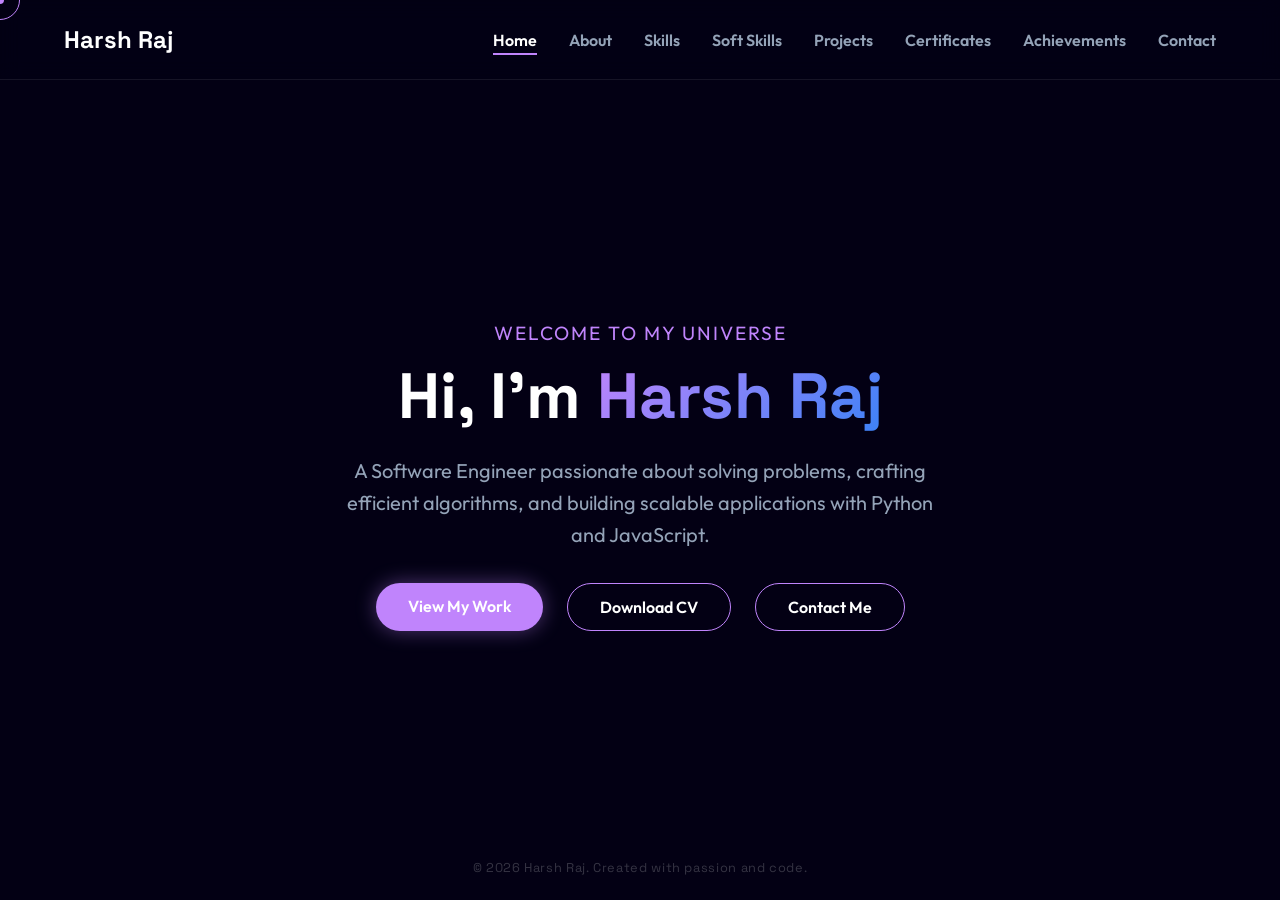
<file: index.html>
<!DOCTYPE html>
<html lang="en">
<head>
    <meta charset="UTF-8">
    <meta name="viewport" content="width=device-width, initial-scale=1.0">
    <title>Harsh Raj | Software Engineer</title>
    <!-- Fonts -->
    <link rel="preconnect" href="https://fonts.googleapis.com">
    <link rel="preconnect" href="https://fonts.gstatic.com" crossorigin>
    <link href="https://fonts.googleapis.com/css2?family=Outfit:wght@300;400;600;800&family=Space+Grotesk:wght@400;700&display=swap" rel="stylesheet">
    <link rel="stylesheet" href="css/style.css">
</head>
<body>
    <div class="cursor-dot" data-cursor-dot></div>
    <div class="cursor-outline" data-cursor-outline></div>

    <canvas id="space-canvas"></canvas>

    <nav>
        <div class="nav-brand">Harsh Raj</div>
        <ul class="nav-links">
            <li><a href="#hero" class="active">Home</a></li>
            <li><a href="#about">About</a></li>
            <li><a href="#skills">Skills</a></li>
            <li><a href="#soft-skills">Soft Skills</a></li>
            <li><a href="#projects">Projects</a></li>
            <li><a href="#certificates">Certificates</a></li>
            <li><a href="#achievements">Achievements</a></li>
            <li><a href="#contact">Contact</a></li>
        </ul>
    </nav>

    <main>
        <!-- Hero Section -->
        <section id="hero" class="hero-section">
            <div class="container hero-content hidden" style="text-align: center;">
                <p class="subtitle">Welcome to my universe</p>
                <h1 class="title">Hi, I'm <span class="highlight">Harsh Raj</span></h1>
                <p class="description">A Software Engineer passionate about solving problems, crafting efficient algorithms, and building scalable applications with Python and JavaScript.</p>
                <div class="cta-buttons">
                    <a href="#projects" class="btn primary">View My Work</a>
                    <a href="CV_Harsh_Raj_12309410.pdf" download class="btn secondary">Download CV</a>
                    <a href="#contact" class="btn secondary">Contact Me</a>
                </div>
            </div>
        </section>

        <!-- Education Section -->
        <section id="about" class="section">
            <div class="container hidden">
                <h2 class="section-title">Education</h2>
                <div class="bento-grid">
                    <div class="edu-card glass-card" style="grid-column: span 12;">
                        <h3>B.Tech - Computer Science and Engineering</h3>
                        <p class="institution">Lovely Professional University (Phagwara, Punjab)</p>
                        <p class="date" style="margin-top:0.5rem; color:var(--text-muted); font-size:0.85em;">Aug 2023 - Present</p>
                        <div class="tags"><span class="tag" style="background: rgba(139, 92, 246, 0.2); color:#fff; border-color: rgba(139, 92, 246, 0.5);">CGPA: 8.13</span></div>
                    </div>
                    <div class="edu-card glass-card" style="grid-column: span 6;">
                        <h3>Intermediate (Class XII)</h3>
                        <p class="institution">Infant Jesus High School (Patna, Bihar)</p>
                        <p class="date" style="margin-top:0.5rem; color:var(--text-muted); font-size:0.85em;">Apr 2020 - Mar 2022</p>
                        <div class="tags"><span class="tag">Percentage: 71%</span></div>
                    </div>
                    <div class="edu-card glass-card" style="grid-column: span 6;">
                        <h3>Matriculation (Class X)</h3>
                        <p class="institution">Takshashila Vidyapith (Deogarh, Jharkhand)</p>
                        <p class="date" style="margin-top:0.5rem; color:var(--text-muted); font-size:0.85em;">Apr 2019 - Mar 2020</p>
                        <div class="tags"><span class="tag">Percentage: 91%</span></div>
                    </div>
                </div>
            </div>
        </section>

        <!-- Technical Skills Section -->
        <section id="skills" class="section">
            <div class="container hidden">
                <h2 class="section-title">Technical Skills</h2>
                <div class="bento-grid">
                    <div class="glass-card" style="grid-column: span 12;">
                        <h3>Languages</h3>
                        <div class="tags">
                            <span class="tag">Java</span>
                            <span class="tag">JavaScript</span>
                            <span class="tag">Python</span>
                            <span class="tag">C</span>
                            <span class="tag">C++</span>
                        </div>
                    </div>
                    <div class="glass-card" style="grid-column: span 8;">
                        <h3>Frameworks & Libraries</h3>
                        <div class="tags">
                            <span class="tag">HTML5</span>
                            <span class="tag">CSS3</span>
                            <span class="tag">Bootstrap</span>
                            <span class="tag">FastAPI</span>
                            <span class="tag">Tkinter</span>
                            <span class="tag">Matplotlib</span>
                        </div>
                    </div>
                    <div class="glass-card" style="grid-column: span 4;">
                        <h3>Developer Tools</h3>
                        <div class="tags">
                            <span class="tag">Git</span>
                            <span class="tag">GitHub</span>
                            <span class="tag">VS Code</span>
                            <span class="tag">Postman</span>
                        </div>
                    </div>
                </div>
            </div>
        </section>

        <!-- Soft Skills Section -->
        <section id="soft-skills" class="section">
            <div class="container hidden">
                <h2 class="section-title">Soft Skills & Personal Attributes</h2>
                <div class="bento-grid" style="grid-template-columns: 1fr; max-width: 600px; margin: 0 auto;">
                    <div class="glass-card" style="text-align: center;">
                        <h3 style="margin-bottom: 2rem;">Soft Skills</h3>
                        <div class="tags" style="justify-content: center; transform: scale(1.1);">
                            <span class="tag">Problem Solving</span>
                            <span class="tag">Adaptability</span>
                            <span class="tag">Team Collaboration</span>
                        </div>
                    </div>
                </div>
            </div>
        </section>

        <!-- Projects Section -->
        <section id="projects" class="section">
            <div class="container hidden">
                <h2 class="section-title">Featured Projects</h2>
                <div class="bento-grid">
                    <div class="project-card glass-card" style="grid-column: span 6;">
                        <h3><a href="https://github.com/Heirch/Real-Time-Process-Management-Dashboard" target="_blank" style="color: inherit; text-decoration: none;">Process Management Dashboard <span style="font-size:0.8em; opacity:0.5;">↗</span></a></h3>
                        <p class="date">June 2025 – July 2025</p>
                        <div class="tags" style="margin-bottom: 1.5rem; margin-top: 0.5rem;">
                            <span class="tag">Python</span>
                            <span class="tag">Matplotlib</span>
                            <span class="tag">Tkinter</span>
                        </div>
                        <ul class="project-details">
                            <li>Designed a real-time system monitoring dashboard to track CPU usage, RAM utilization, and 50+ active processes simultaneously.</li>
                            <li>Implemented task termination and refresh actions, reducing manual intervention by ~30%.</li>
                            <li>Visualized metrics using dynamic Matplotlib charts for clear bottleneck identification.</li>
                            <li>Built an interactive GUI ensuring minimal latency (<1s refresh).</li>
                        </ul>
                    </div>
                    
                    <div class="project-card glass-card" style="grid-column: span 6;">
                        <h3><a href="https://github.com/Heirch/dictionary-autocomplete" target="_blank" style="color: inherit; text-decoration: none;">Dictionary Autocomplete <span style="font-size:0.8em; opacity:0.5;">↗</span></a></h3>
                        <p class="date">Mar 2025 – Apr 2025</p>
                        <div class="tags" style="margin-bottom: 1.5rem; margin-top: 0.5rem;">
                            <span class="tag">Python</span>
                            <span class="tag">Trie</span>
                            <span class="tag">NLTK</span>
                            <span class="tag">FastAPI</span>
                        </div>
                        <ul class="project-details">
                            <li>Implemented Trie-based autocomplete delivering instant word suggestions in O(L) time.</li>
                            <li>Processed and optimized 10,000+ entries using NLTK for accurate linguistic indexing.</li>
                            <li>Developed a FastAPI backend with sub-100 ms response times.</li>
                            <li>Achieved a 40–50% reduction in lookup time compared to linear search approaches.</li>
                        </ul>
                    </div>

                    <div class="project-card glass-card" style="grid-column: span 12;">
                        <h3><a href="https://github.com/Heirch/HealthUp" target="_blank" style="color: inherit; text-decoration: none;">HealthUP <span style="font-size:0.8em; opacity:0.5;">↗</span></a></h3>
                        <p class="date">Apr 2024 - May 2024</p>
                        <div class="tags" style="margin-bottom: 1.5rem; margin-top: 0.5rem;">
                            <span class="tag">HTML</span>
                            <span class="tag">CSS</span>
                            <span class="tag">JavaScript</span>
                        </div>
                        <ul class="project-details">
                            <li>Built a medical appointment booking platform for doctors and patients.</li>
                            <li>Added features for seamless appointment tracking and viewing patient reviews.</li>
                            <li>Improved user flow and navigation, reducing booking steps by ~25%.</li>
                        </ul>
                    </div>
                </div>
            </div>
        </section>

        <!-- Certificates Section -->
        <section id="certificates" class="section">
            <div class="container hidden" style="text-align: center; max-width: 900px;">
                <h2 class="section-title">Certificates</h2>
                <div class="bento-grid" style="grid-template-columns: repeat(2, 1fr);">
                    <a href="https://www.udemy.com/certificate/UC-e56f4667-3485-4a5f-a59f-22fd5e3cc8c2/" target="_blank" class="glass-card" style="color:inherit; text-decoration:none;">
                        <h3 style="font-size:1.1rem; margin-bottom:0.3rem;">Udemy:</h3>
                        <p style="color:var(--text-muted); font-size:0.9rem;">Gen AI Apps No-Code</p>
                    </a>
                    <a href="https://www.udemy.com/certificate/UC-32932cae-1b80-4858-9bd0-4272309c2323/" target="_blank" class="glass-card" style="color:inherit; text-decoration:none;">
                        <h3 style="font-size:1.1rem; margin-bottom:0.3rem;">Udemy:</h3>
                        <p style="color:var(--text-muted); font-size:0.9rem;">Master Generative AI</p>
                    </a>
                    <a href="https://archive.nptel.ac.in/noc/Ecertificate/?q=NPTEL25CS04S44750081404201182" target="_blank" class="glass-card" style="color:inherit; text-decoration:none;">
                        <h3 style="font-size:1.1rem; margin-bottom:0.3rem;">NPTEL:</h3>
                        <p style="color:var(--text-muted); font-size:0.9rem;">Affective Computing</p>
                    </a>
                    <a href="https://coursera.org/verify/A4A7941YUY4R" target="_blank" class="glass-card" style="color:inherit; text-decoration:none;">
                        <h3 style="font-size:1.1rem; margin-bottom:0.3rem;">Coursera:</h3>
                        <p style="color:var(--text-muted); font-size:0.9rem;">Networking</p>
                    </a>
                </div>
            </div>
        </section>

        <!-- Achievements -->
        <section id="achievements" class="section">
            <div class="container hidden" style="max-width: 800px;">
                <h2 class="section-title">Achievements</h2>
                <div class="glass-card">
                    <ul class="custom-list">
                        <li><strong>Elite Certification (NPTEL):</strong> Scored 81% in Affective Computing, demonstrating strong grasp of emotion-aware systems and applied ML.</li>
                        <li><strong>Hackathon Participant:</strong> Collaborated to design and implement a working solution under strict time constraints.</li>
                        <li><strong>LeetCode Enthusiast:</strong> Solved multiple DSA problems strengthening algorithmic efficiency.</li>
                        <li><strong>Academic Excellence:</strong> Maintained a strong performance with a CGPA of 8.13.</li>
                    </ul>
                </div>
            </div>
        </section>

        <!-- Contact Section -->
        <section id="contact" class="section">
            <div class="container hidden" style="max-width: 600px;">
                <div class="glass-card" style="text-align: center;">
                    <h2 class="title" style="font-size: 2.5rem; margin-bottom: 2rem;">Get In Touch</h2>
                    <p style="color: var(--text-muted); margin-bottom: 2.5rem; font-size: 1.1rem;">I am currently open to exciting new opportunities and collaborations. Feel free to connect!</p>
                    <div style="display: flex; gap: 1rem; justify-content: center; flex-wrap: wrap;">
                        <a href="mailto:harsh35150@gmail.com" class="btn primary">Email</a>
                        <a href="https://www.linkedin.com/in/heirch" target="_blank" class="btn secondary">LinkedIn</a>
                        <a href="https://github.com/Heirch" target="_blank" class="btn secondary">GitHub</a>
                        <a href="tel:+917294946423" class="btn secondary">Call Me</a>
                    </div>
                </div>
            </div>
        </section>
    </main>

    <footer style="position: fixed; bottom: 0; width: 100%; text-align: center; padding: 1.5rem; z-index: 10; pointer-events: none;">
        <p style="color: rgba(255,255,255,0.2); font-size: 0.8rem; letter-spacing: 0.05em; font-family: 'Space Grotesk', sans-serif;">&copy; 2026 Harsh Raj. Created with passion and code.</p>
    </footer>

    <script src="js/space.js"></script>
    <script src="js/script.js"></script>
</body>
</html>
</file>
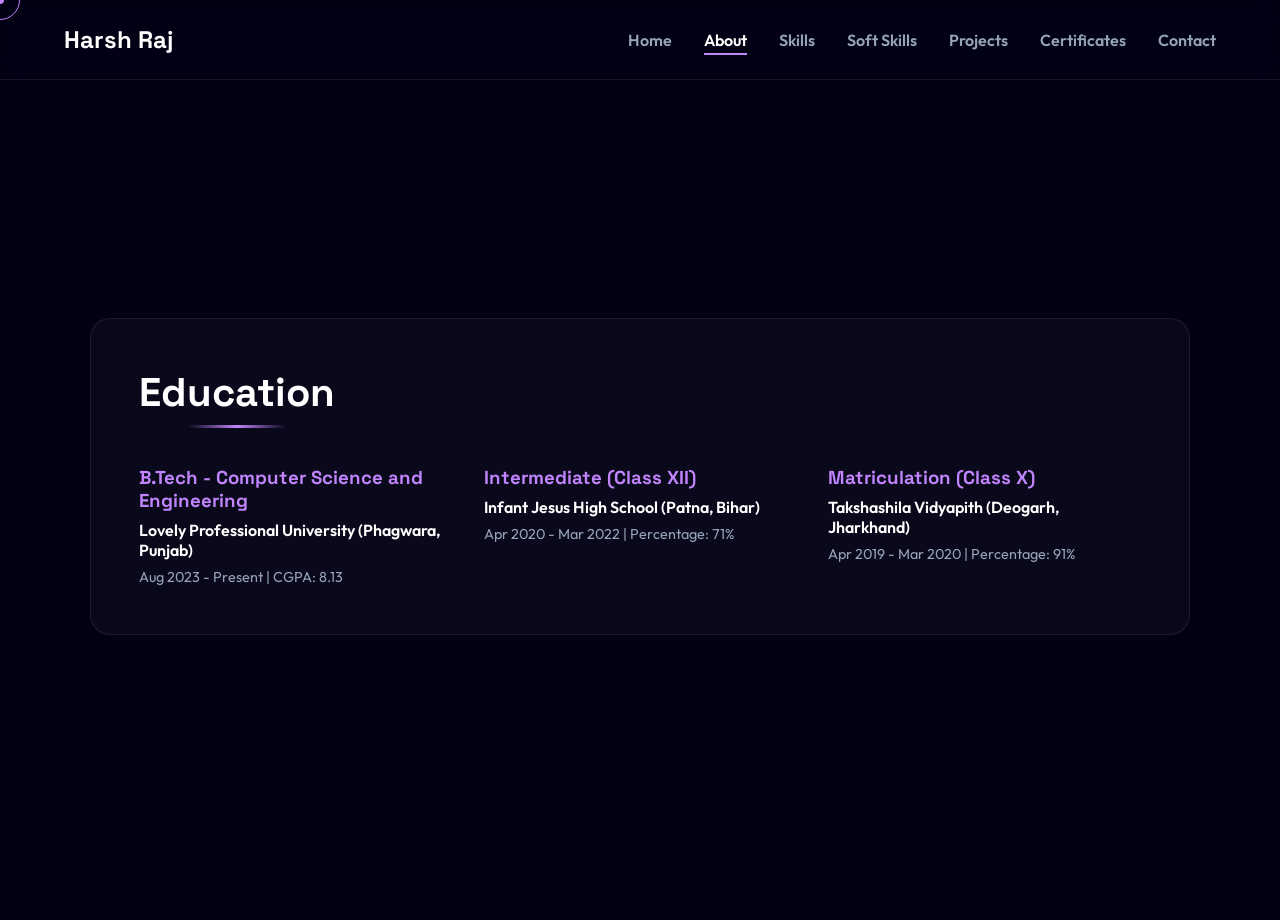
<file: about.html>
<!DOCTYPE html>
<html lang="en">
<head>
    <meta charset="UTF-8">
    <meta name="viewport" content="width=device-width, initial-scale=1.0">
    <title>Harsh Raj | About</title>
    <link rel="preconnect" href="https://fonts.googleapis.com">
    <link rel="preconnect" href="https://fonts.gstatic.com" crossorigin>
    <link href="https://fonts.googleapis.com/css2?family=Outfit:wght@300;400;600;800&family=Space+Grotesk:wght@400;700&display=swap" rel="stylesheet">
    <link rel="stylesheet" href="css/style.css">
</head>
<body data-theme="about">
    <div class="cursor-dot" data-cursor-dot></div>
    <div class="cursor-outline" data-cursor-outline></div>

    <canvas id="space-canvas"></canvas>

    <nav>
        <div class="nav-brand">Harsh Raj</div>
        <ul class="nav-links">
            <li><a href="index.html">Home</a></li>
            <li><a href="about.html" class="active">About</a></li>
            <li><a href="skills.html">Skills</a></li>
            <li><a href="soft-skills.html">Soft Skills</a></li>
            <li><a href="projects.html">Projects</a></li>
            <li><a href="achievements.html">Certificates</a></li>
            <li><a href="contact.html">Contact</a></li>
        </ul>
    </nav>

    <main>
        <section id="about" class="section">
            <div class="container container-glass hidden">
                <h2 class="section-title">Education</h2>
                <div class="education-grid">
                    <div class="edu-card">
                        <h3>B.Tech - Computer Science and Engineering</h3>
                        <p class="institution">Lovely Professional University (Phagwara, Punjab)</p>
                        <p class="duration">Aug 2023 - Present | CGPA: 8.13</p>
                    </div>
                    <div class="edu-card">
                        <h3>Intermediate (Class XII)</h3>
                        <p class="institution">Infant Jesus High School (Patna, Bihar)</p>
                        <p class="duration">Apr 2020 - Mar 2022 | Percentage: 71%</p>
                    </div>
                    <div class="edu-card">
                        <h3>Matriculation (Class X)</h3>
                        <p class="institution">Takshashila Vidyapith (Deogarh, Jharkhand)</p>
                        <p class="duration">Apr 2019 - Mar 2020 | Percentage: 91%</p>
                    </div>
                </div>
            </div>
        </section>
    </main>
    
    <footer>
        <p>&copy; 2026 Harsh Raj. Created with passion and code.</p>
    </footer>

    <script src="js/space.js"></script>
    <script src="js/script.js"></script>
</body>
</html>
</file>
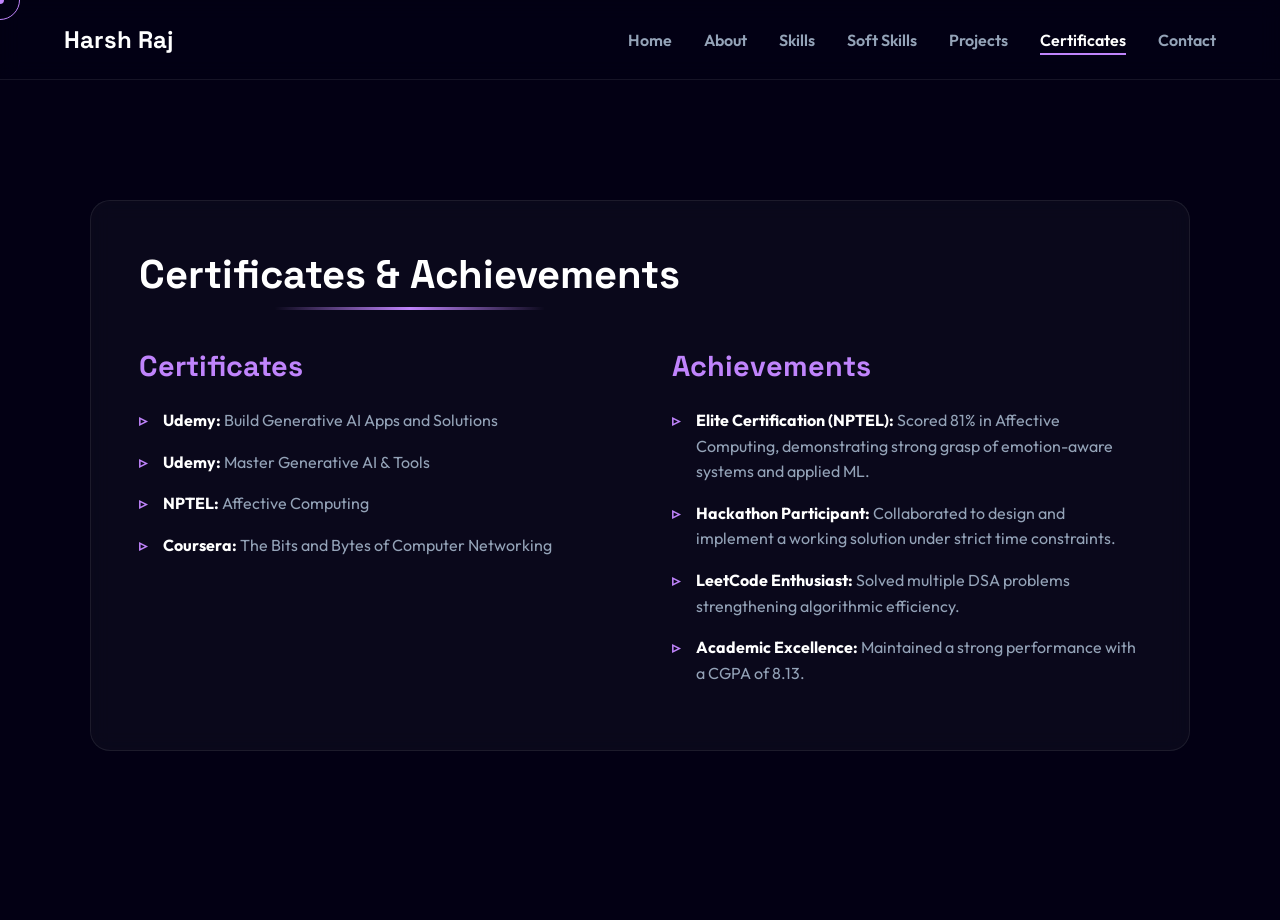
<file: achievements.html>
<!DOCTYPE html>
<html lang="en">
<head>
    <meta charset="UTF-8">
    <meta name="viewport" content="width=device-width, initial-scale=1.0">
    <title>Harsh Raj | Certificates</title>
    <link rel="preconnect" href="https://fonts.googleapis.com">
    <link rel="preconnect" href="https://fonts.gstatic.com" crossorigin>
    <link href="https://fonts.googleapis.com/css2?family=Outfit:wght@300;400;600;800&family=Space+Grotesk:wght@400;700&display=swap" rel="stylesheet">
    <link rel="stylesheet" href="css/style.css">
</head>
<body data-theme="achievements">
    <div class="cursor-dot" data-cursor-dot></div>
    <div class="cursor-outline" data-cursor-outline></div>

    <canvas id="space-canvas"></canvas>

    <nav>
        <div class="nav-brand">Harsh Raj</div>
        <ul class="nav-links">
            <li><a href="index.html">Home</a></li>
            <li><a href="about.html">About</a></li>
            <li><a href="skills.html">Skills</a></li>
            <li><a href="soft-skills.html">Soft Skills</a></li>
            <li><a href="projects.html">Projects</a></li>
            <li><a href="achievements.html" class="active">Certificates</a></li>
            <li><a href="contact.html">Contact</a></li>
        </ul>
    </nav>

    <main>
        <section id="achievements" class="section">
            <div class="container container-glass hidden">
                <h2 class="section-title">Certificates & Achievements</h2>
                <div class="two-colum-grid">
                    <div class="column">
                        <h3 class="col-title">Certificates</h3>
                        <ul class="custom-list">
                            <li><strong>Udemy:</strong> Build Generative AI Apps and Solutions</li>
                            <li><strong>Udemy:</strong> Master Generative AI & Tools</li>
                            <li><strong>NPTEL:</strong> Affective Computing</li>
                            <li><strong>Coursera:</strong> The Bits and Bytes of Computer Networking</li>
                        </ul>
                    </div>
                    <div class="column">
                        <h3 class="col-title">Achievements</h3>
                        <ul class="custom-list">
                            <li><strong>Elite Certification (NPTEL):</strong> Scored 81% in Affective Computing, demonstrating strong grasp of emotion-aware systems and applied ML.</li>
                            <li><strong>Hackathon Participant:</strong> Collaborated to design and implement a working solution under strict time constraints.</li>
                            <li><strong>LeetCode Enthusiast:</strong> Solved multiple DSA problems strengthening algorithmic efficiency.</li>
                            <li><strong>Academic Excellence:</strong> Maintained a strong performance with a CGPA of 8.13.</li>
                        </ul>
                    </div>
                </div>
            </div>
        </section>
    </main>
    
    <footer>
        <p>&copy; 2026 Harsh Raj. Created with passion and code.</p>
    </footer>

    <script src="js/space.js"></script>
    <script src="js/script.js"></script>
</body>
</html>
</file>
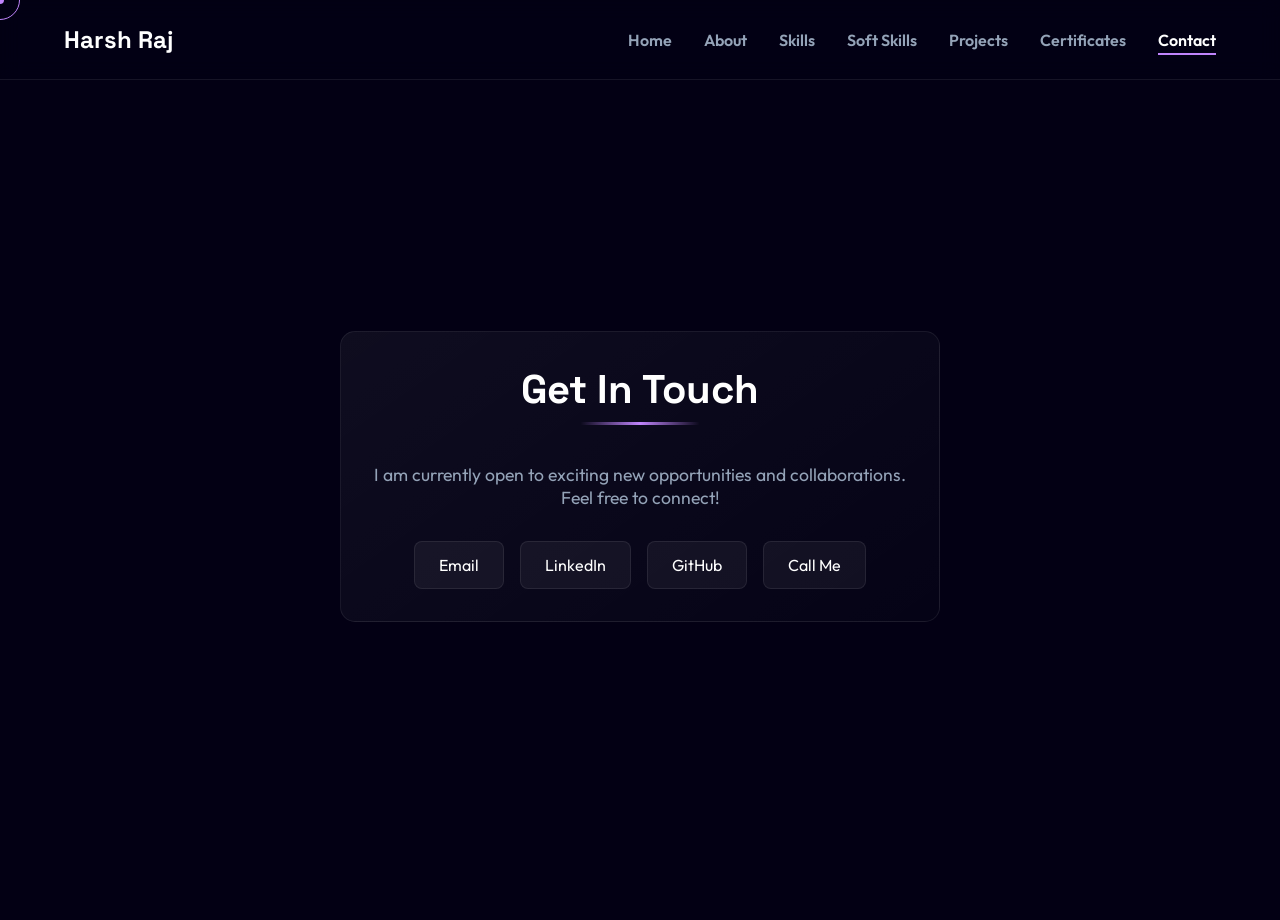
<file: contact.html>
<!DOCTYPE html>
<html lang="en">
<head>
    <meta charset="UTF-8">
    <meta name="viewport" content="width=device-width, initial-scale=1.0">
    <title>Harsh Raj | Contact</title>
    <link rel="preconnect" href="https://fonts.googleapis.com">
    <link rel="preconnect" href="https://fonts.gstatic.com" crossorigin>
    <link href="https://fonts.googleapis.com/css2?family=Outfit:wght@300;400;600;800&family=Space+Grotesk:wght@400;700&display=swap" rel="stylesheet">
    <link rel="stylesheet" href="css/style.css">
</head>
<body data-theme="contact">
    <div class="cursor-dot" data-cursor-dot></div>
    <div class="cursor-outline" data-cursor-outline></div>

    <canvas id="space-canvas"></canvas>

    <nav>
        <div class="nav-brand">Harsh Raj</div>
        <ul class="nav-links">
            <li><a href="index.html">Home</a></li>
            <li><a href="about.html">About</a></li>
            <li><a href="skills.html">Skills</a></li>
            <li><a href="soft-skills.html">Soft Skills</a></li>
            <li><a href="projects.html">Projects</a></li>
            <li><a href="achievements.html">Certificates</a></li>
            <li><a href="contact.html" class="active">Contact</a></li>
        </ul>
    </nav>

    <main>
        <section id="contact" class="section">
            <div class="container hidden">
                <div class="contact-card glass-card">
                    <h2 class="section-title">Get In Touch</h2>
                    <p class="contact-desc">I am currently open to exciting new opportunities and collaborations. Feel free to connect!</p>
                    <div class="social-links">
                        <a href="mailto:harsh35150@gmail.com" class="social-btn">Email</a>
                        <a href="https://www.linkedin.com/in/heirch" target="_blank" class="social-btn">LinkedIn</a>
                        <a href="https://github.com/Heirch" target="_blank" class="social-btn">GitHub</a>
                        <a href="tel:+917294946423" class="social-btn">Call Me</a>
                    </div>
                </div>
            </div>
        </section>
    </main>
    
    <footer>
        <p>&copy; 2026 Harsh Raj. Created with passion and code.</p>
    </footer>

    <script src="js/space.js"></script>
    <script src="js/script.js"></script>
</body>
</html>
</file>
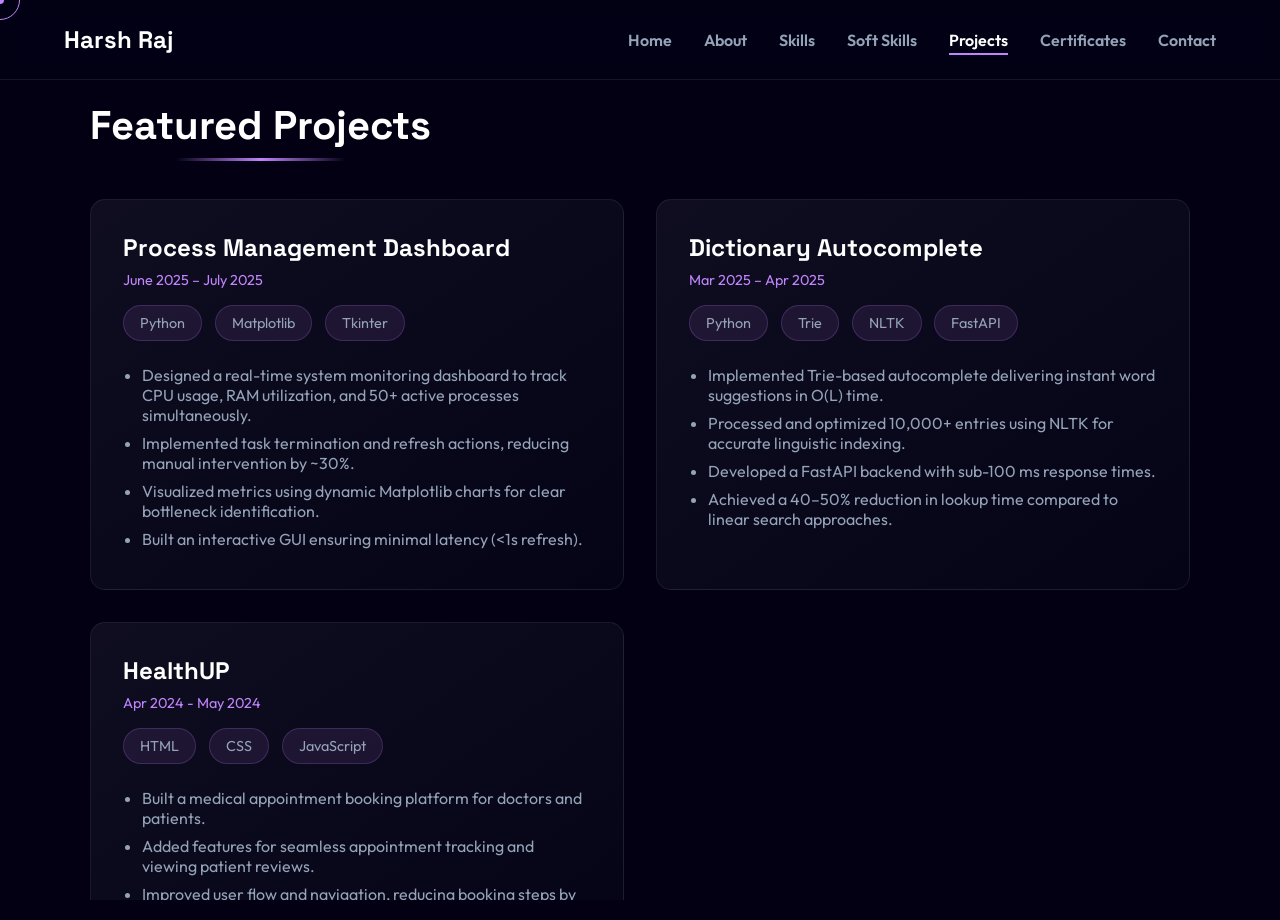
<file: projects.html>
<!DOCTYPE html>
<html lang="en">
<head>
    <meta charset="UTF-8">
    <meta name="viewport" content="width=device-width, initial-scale=1.0">
    <title>Harsh Raj | Projects</title>
    <link rel="preconnect" href="https://fonts.googleapis.com">
    <link rel="preconnect" href="https://fonts.gstatic.com" crossorigin>
    <link href="https://fonts.googleapis.com/css2?family=Outfit:wght@300;400;600;800&family=Space+Grotesk:wght@400;700&display=swap" rel="stylesheet">
    <link rel="stylesheet" href="css/style.css">
</head>
<body data-theme="projects">
    <div class="cursor-dot" data-cursor-dot></div>
    <div class="cursor-outline" data-cursor-outline></div>

    <canvas id="space-canvas"></canvas>

    <nav>
        <div class="nav-brand">Harsh Raj</div>
        <ul class="nav-links">
            <li><a href="index.html">Home</a></li>
            <li><a href="about.html">About</a></li>
            <li><a href="skills.html">Skills</a></li>
            <li><a href="soft-skills.html">Soft Skills</a></li>
            <li><a href="projects.html" class="active">Projects</a></li>
            <li><a href="achievements.html">Certificates</a></li>
            <li><a href="contact.html">Contact</a></li>
        </ul>
    </nav>

    <main>
        <section id="projects" class="section">
            <div class="container hidden">
                <h2 class="section-title">Featured Projects</h2>
                <div class="projects-grid">
                    <div class="project-card glass-card">
                        <h3>Process Management Dashboard</h3>
                        <p class="date">June 2025 – July 2025</p>
                        <div class="tags">
                            <span class="tag">Python</span>
                            <span class="tag">Matplotlib</span>
                            <span class="tag">Tkinter</span>
                        </div>
                        <ul class="project-details">
                            <li>Designed a real-time system monitoring dashboard to track CPU usage, RAM utilization, and 50+ active processes simultaneously.</li>
                            <li>Implemented task termination and refresh actions, reducing manual intervention by ~30%.</li>
                            <li>Visualized metrics using dynamic Matplotlib charts for clear bottleneck identification.</li>
                            <li>Built an interactive GUI ensuring minimal latency (<1s refresh).</li>
                        </ul>
                    </div>
                    
                    <div class="project-card glass-card">
                        <h3>Dictionary Autocomplete</h3>
                        <p class="date">Mar 2025 – Apr 2025</p>
                        <div class="tags">
                            <span class="tag">Python</span>
                            <span class="tag">Trie</span>
                            <span class="tag">NLTK</span>
                            <span class="tag">FastAPI</span>
                        </div>
                        <ul class="project-details">
                            <li>Implemented Trie-based autocomplete delivering instant word suggestions in O(L) time.</li>
                            <li>Processed and optimized 10,000+ entries using NLTK for accurate linguistic indexing.</li>
                            <li>Developed a FastAPI backend with sub-100 ms response times.</li>
                            <li>Achieved a 40–50% reduction in lookup time compared to linear search approaches.</li>
                        </ul>
                    </div>

                    <div class="project-card glass-card">
                        <h3>HealthUP</h3>
                        <p class="date">Apr 2024 - May 2024</p>
                        <div class="tags">
                            <span class="tag">HTML</span>
                            <span class="tag">CSS</span>
                            <span class="tag">JavaScript</span>
                        </div>
                        <ul class="project-details">
                            <li>Built a medical appointment booking platform for doctors and patients.</li>
                            <li>Added features for seamless appointment tracking and viewing patient reviews.</li>
                            <li>Improved user flow and navigation, reducing booking steps by ~25%.</li>
                        </ul>
                    </div>
                </div>
            </div>
        </section>
    </main>
    
    <footer>
        <p>&copy; 2026 Harsh Raj. Created with passion and code.</p>
    </footer>

    <script src="js/space.js"></script>
    <script src="js/script.js"></script>
</body>
</html>
</file>
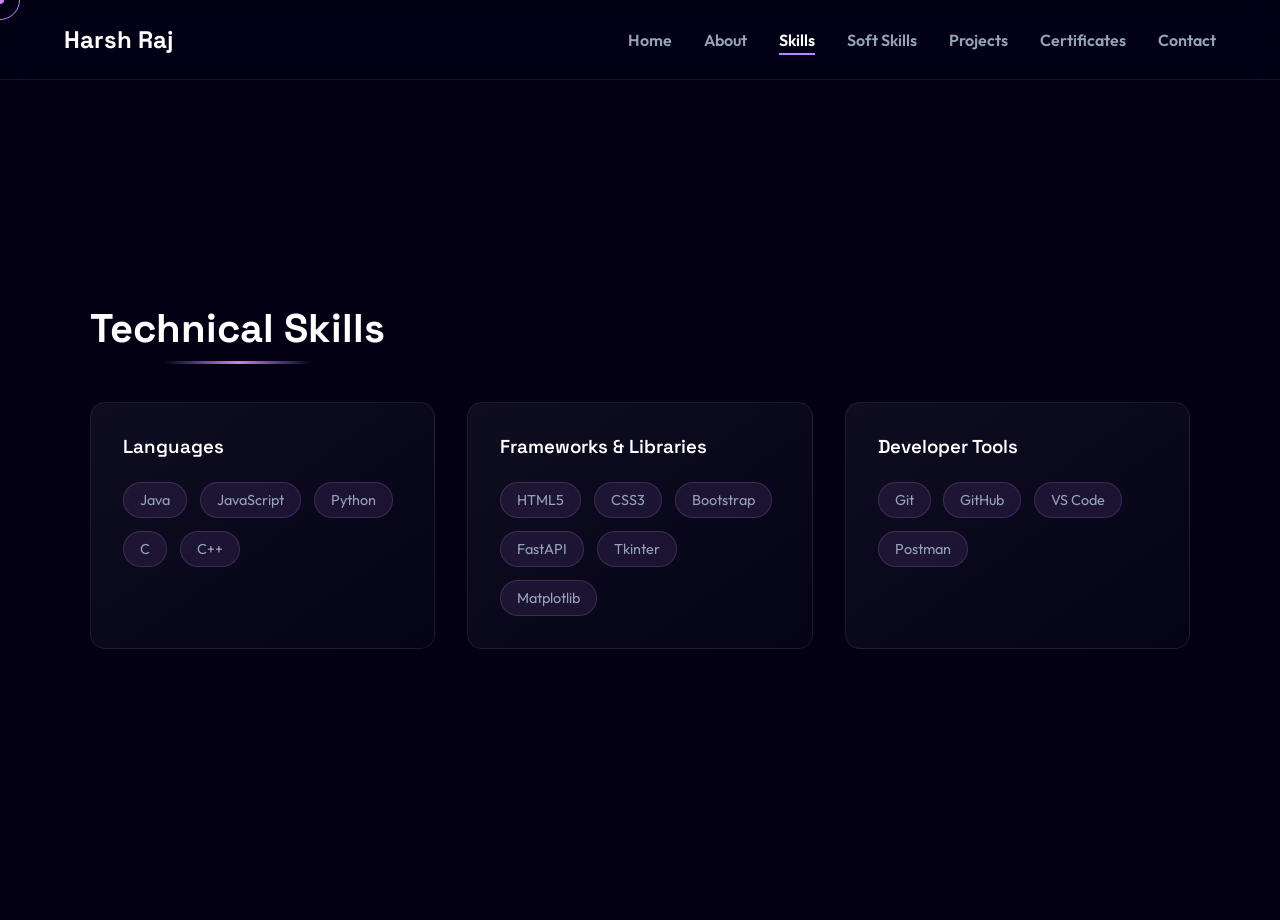
<file: skills.html>
<!DOCTYPE html>
<html lang="en">
<head>
    <meta charset="UTF-8">
    <meta name="viewport" content="width=device-width, initial-scale=1.0">
    <title>Harsh Raj | Skills</title>
    <link rel="preconnect" href="https://fonts.googleapis.com">
    <link rel="preconnect" href="https://fonts.gstatic.com" crossorigin>
    <link href="https://fonts.googleapis.com/css2?family=Outfit:wght@300;400;600;800&family=Space+Grotesk:wght@400;700&display=swap" rel="stylesheet">
    <link rel="stylesheet" href="css/style.css">
</head>
<body data-theme="skills">
    <div class="cursor-dot" data-cursor-dot></div>
    <div class="cursor-outline" data-cursor-outline></div>

    <canvas id="space-canvas"></canvas>

    <nav>
        <div class="nav-brand">Harsh Raj</div>
        <ul class="nav-links">
            <li><a href="index.html">Home</a></li>
            <li><a href="about.html">About</a></li>
            <li><a href="skills.html" class="active">Skills</a></li>
            <li><a href="soft-skills.html">Soft Skills</a></li>
            <li><a href="projects.html">Projects</a></li>
            <li><a href="achievements.html">Certificates</a></li>
            <li><a href="contact.html">Contact</a></li>
        </ul>
    </nav>

    <main>
        <section id="skills" class="section">
            <div class="container hidden">
                <h2 class="section-title">Technical Skills</h2>
                <div class="skills-wrapper">
                    <div class="skill-category glass-card">
                        <h3>Languages</h3>
                        <div class="tags">
                            <span class="tag">Java</span>
                            <span class="tag">JavaScript</span>
                            <span class="tag">Python</span>
                            <span class="tag">C</span>
                            <span class="tag">C++</span>
                        </div>
                    </div>
                    <div class="skill-category glass-card">
                        <h3>Frameworks & Libraries</h3>
                        <div class="tags">
                            <span class="tag">HTML5</span>
                            <span class="tag">CSS3</span>
                            <span class="tag">Bootstrap</span>
                            <span class="tag">FastAPI</span>
                            <span class="tag">Tkinter</span>
                            <span class="tag">Matplotlib</span>
                        </div>
                    </div>
                    <div class="skill-category glass-card">
                        <h3>Developer Tools</h3>
                        <div class="tags">
                            <span class="tag">Git</span>
                            <span class="tag">GitHub</span>
                            <span class="tag">VS Code</span>
                            <span class="tag">Postman</span>
                        </div>
                    </div>
                </div>
            </div>
        </section>
    </main>
    
    <footer>
        <p>&copy; 2026 Harsh Raj. Created with passion and code.</p>
    </footer>

    <script src="js/space.js"></script>
    <script src="js/script.js"></script>
</body>
</html>
</file>
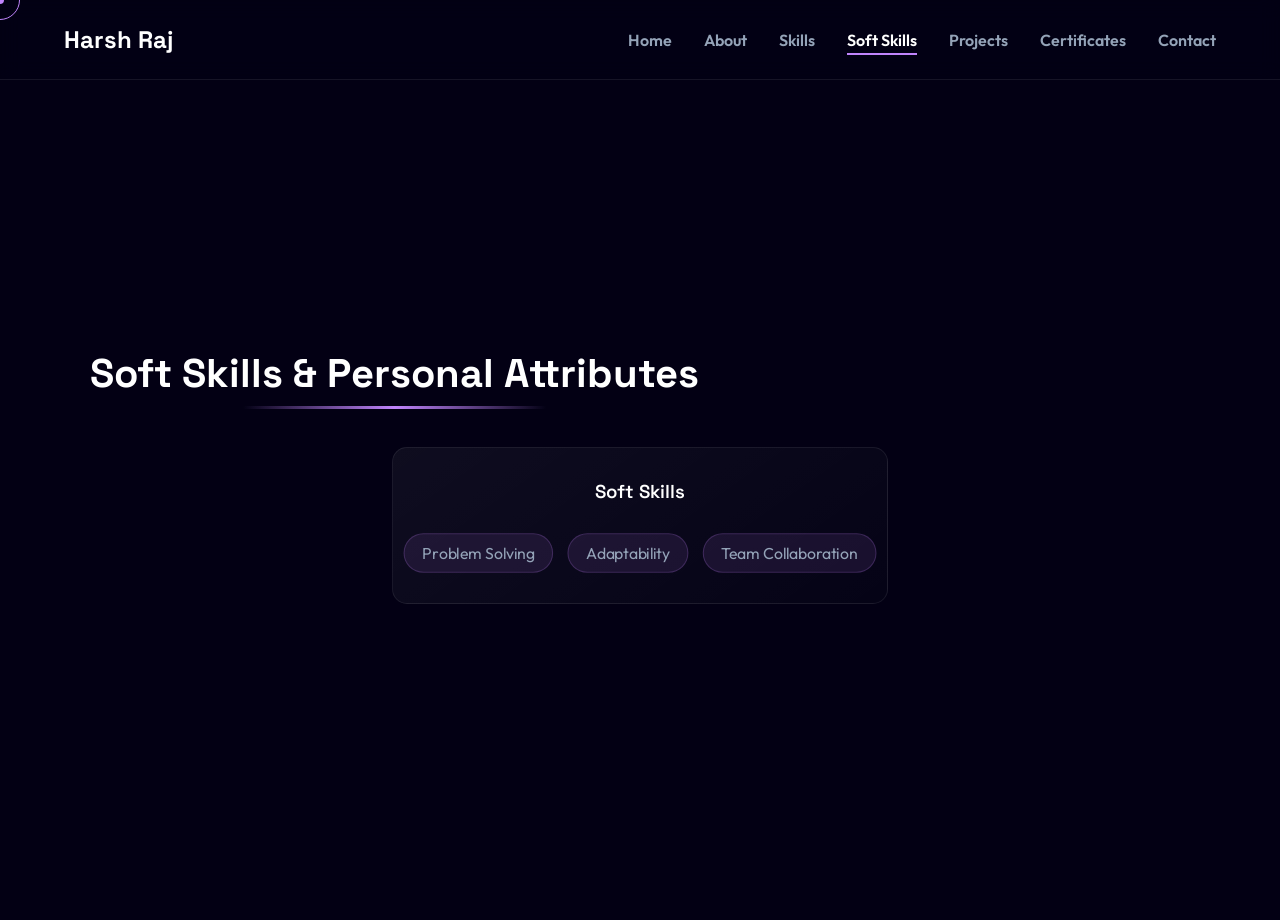
<file: soft-skills.html>
<!DOCTYPE html>
<html lang="en">
<head>
    <meta charset="UTF-8">
    <meta name="viewport" content="width=device-width, initial-scale=1.0">
    <title>Harsh Raj | Soft Skills</title>
    <link rel="preconnect" href="https://fonts.googleapis.com">
    <link rel="preconnect" href="https://fonts.gstatic.com" crossorigin>
    <link href="https://fonts.googleapis.com/css2?family=Outfit:wght@300;400;600;800&family=Space+Grotesk:wght@400;700&display=swap" rel="stylesheet">
    <link rel="stylesheet" href="css/style.css">
</head>
<body data-theme="soft-skills">
    <div class="cursor-dot" data-cursor-dot></div>
    <div class="cursor-outline" data-cursor-outline></div>

    <canvas id="space-canvas"></canvas>

    <nav>
        <div class="nav-brand">Harsh Raj</div>
        <ul class="nav-links">
            <li><a href="index.html">Home</a></li>
            <li><a href="about.html">About</a></li>
            <li><a href="skills.html">Skills</a></li>
            <li><a href="soft-skills.html" class="active">Soft Skills</a></li>
            <li><a href="projects.html">Projects</a></li>
            <li><a href="achievements.html">Certificates</a></li>
            <li><a href="contact.html">Contact</a></li>
        </ul>
    </nav>

    <main>
        <section id="soft-skills" class="section">
            <div class="container hidden">
                <h2 class="section-title">Soft Skills & Personal Attributes</h2>
                <div class="skills-wrapper">
                    <div class="skill-category glass-card" style="margin: 0 auto; max-width: 600px; text-align: center;">
                        <h3 style="margin-bottom: 2rem;">Soft Skills</h3>
                        <div class="tags" style="justify-content: center; transform: scale(1.1);">
                            <span class="tag">Problem Solving</span>
                            <span class="tag">Adaptability</span>
                            <span class="tag">Team Collaboration</span>
                        </div>
                    </div>
                </div>
            </div>
        </section>
    </main>
    
    <footer>
        <p>&copy; 2026 Harsh Raj. Created with passion and code.</p>
    </footer>

    <script src="js/space.js"></script>
    <script src="js/script.js"></script>
</body>
</html>
</file>
<file: css/style.css>
/* Base Layout & Reset */
:root {
    --bg-color: #030014;
    --text: #ffffff;
    --text-muted: #94a3b8;
    --accent: #c084fc;
    --glass-bg: rgba(255, 255, 255, 0.03);
    --glass-border: rgba(255, 255, 255, 0.08);
}

* {
    margin: 0;
    padding: 0;
    box-sizing: border-box;
    cursor: none; /* Hide default cursor for custom one */
}

body, html {
    width: 100%;
    height: 100%;
    font-family: 'Outfit', sans-serif;
    background-color: var(--bg-color);
    color: var(--text);
    overflow: hidden; /* CRITICAL: Disable native scroll for Slide SPA */
}

/* Background Canvas */
#space-canvas {
    position: fixed;
    top: 0;
    left: 0;
    width: 100vw;
    height: 100vh;
    z-index: -1;
    pointer-events: none;
}

/* Slide SPA Navigation */
main {
    position: relative;
    width: 100%;
    height: 100vh;
}

section {
    position: absolute;
    top: 0;
    left: 0;
    width: 100%;
    height: 100vh;
    display: none; /* Hide non-active sections securely */
    flex-direction: column;
    align-items: center;
    /* justify-content: center; Removed to prevent top overflow clipping on tall sections */
    overflow-y: auto; /* Internal scroll if screen is too small */
    padding: 100px 20px 3rem 20px;
    z-index: 1;
}

section.active {
    display: flex;
}

/* Custom Cursor */
.cursor-dot {
    width: 8px;
    height: 8px;
    background-color: var(--accent);
    border-radius: 50%;
    position: fixed;
    top: 0;
    left: 0;
    z-index: 9999;
    pointer-events: none;
    transform: translate(-50%, -50%);
}

.cursor-outline {
    width: 40px;
    height: 40px;
    border: 1px solid var(--accent);
    border-radius: 50%;
    position: fixed;
    top: 0;
    left: 0;
    z-index: 9998;
    pointer-events: none;
    transform: translate(-50%, -50%);
    transition: transform 0.15s ease-out, background-color 0.15s;
}

/* Typography */
h1, h2, h3 {
    font-family: 'Space Grotesk', sans-serif;
}

.highlight {
    background: linear-gradient(135deg, #c084fc, #3b82f6);
    -webkit-background-clip: text;
    background-clip: text; /* Fix linter */
    color: transparent;
}

.subtitle {
    font-size: 1.2rem;
    color: var(--accent);
    letter-spacing: 2px;
    text-transform: uppercase;
    margin-bottom: 1rem;
}

.title {
    font-size: 4rem;
    margin-bottom: 1.5rem;
    line-height: 1.1;
}

.description {
    font-size: 1.25rem;
    color: var(--text-muted);
    max-width: 600px;
    margin: 0 auto 2rem;
    line-height: 1.6;
}

.section-title {
    font-size: 2.5rem;
    margin-bottom: 3rem;
    text-align: center;
    position: relative;
    display: inline-block;
}

.section-title::after {
    content: '';
    position: absolute;
    bottom: -10px;
    left: 50%;
    transform: translateX(-50%);
    width: 50%;
    height: 3px;
    background: linear-gradient(90deg, transparent, var(--accent), transparent);
}

/* Glassmorphism Classes */
.container {
    max-width: 1100px;
    width: 100%;
    margin: auto; /* Applies auto vertical margins, perfectly centering short content without breaking tall content */
}

.container-glass {
    background: var(--glass-bg);
    backdrop-filter: blur(10px);
    -webkit-backdrop-filter: blur(10px);
    border: 1px solid var(--glass-border);
    border-radius: 20px;
    padding: 3rem;
    box-shadow: 0 4px 30px rgba(0, 0, 0, 0.1);
}

.glass-card {
    background: linear-gradient(145deg, rgba(255, 255, 255, 0.05), rgba(255, 255, 255, 0.01));
    border: 1px solid var(--glass-border);
    border-radius: 15px;
    padding: 2rem;
    transition: transform 0.3s ease, border-color 0.3s ease;
}

.glass-card:hover {
    transform: translateY(-5px);
    border-color: rgba(192, 132, 252, 0.3);
}

/* Navigation */
nav {
    position: fixed;
    top: 0;
    width: 100%;
    padding: 1.5rem 5%;
    display: flex;
    justify-content: space-between;
    align-items: center;
    z-index: 1000;
    transition: background-color 0.3s ease, padding 0.3s ease;
    background: rgba(3, 0, 20, 0.8);
    backdrop-filter: blur(10px);
    -webkit-backdrop-filter: blur(10px);
    border-bottom: 1px solid var(--glass-border);
}

.nav-brand {
    font-family: 'Space Grotesk', sans-serif;
    font-size: 1.5rem;
    font-weight: 700;
    color: #fff;
}

.nav-links {
    list-style: none;
    display: flex;
    gap: 2rem;
}

.nav-links li a {
    color: var(--text-muted);
    text-decoration: none;
    font-size: 1rem;
    font-weight: 600;
    transition: color 0.3s ease;
    position: relative;
    pointer-events: auto; /* Required since we disabled cursor globally */
}

.nav-links li a:hover, .nav-links li a.active {
    color: #fff;
}

.nav-links li a::after {
    content: '';
    position: absolute;
    bottom: -5px;
    left: 0;
    width: 0;
    height: 2px;
    background-color: var(--accent);
    transition: width 0.3s ease;
}

.nav-links li a:hover::after, .nav-links li a.active::after {
    width: 100%;
}

/* Buttons */
.cta-buttons {
    display: flex;
    gap: 1.5rem;
    justify-content: center;
}

.btn {
    padding: 0.8rem 2rem;
    border-radius: 30px;
    font-weight: 600;
    text-decoration: none;
    transition: all 0.3s ease;
    display: inline-block;
    cursor: none; /* override default */
}

.btn.primary {
    background: var(--accent);
    color: #fff;
    box-shadow: 0 0 20px rgba(192, 132, 252, 0.4);
}

.btn.primary:hover {
    box-shadow: 0 0 30px rgba(192, 132, 252, 0.6);
    transform: scale(1.05);
}

.btn.secondary {
    background: transparent;
    color: #fff;
    border: 1px solid var(--accent);
}

.btn.secondary:hover {
    background: rgba(192, 132, 252, 0.1);
    transform: scale(1.05);
}

/* Education Section */
.education-grid {
    display: grid;
    grid-template-columns: repeat(auto-fit, minmax(300px, 1fr));
    gap: 2rem;
}

.edu-card h3 {
    color: var(--accent);
    margin-bottom: 0.5rem;
}

.edu-card .institution {
    font-weight: 600;
    margin-bottom: 0.5rem;
}

.edu-card .duration {
    color: var(--text-muted);
    font-size: 0.9rem;
}

/* Skills Section */
.skills-wrapper {
    display: grid;
    grid-template-columns: repeat(auto-fit, minmax(300px, 1fr));
    gap: 2rem;
}

.skill-category h3 {
    margin-bottom: 1.5rem;
    color: #fff;
    font-weight: 600;
}

.tags {
    display: flex;
    flex-wrap: wrap;
    gap: 0.8rem;
}

.tag {
    background: rgba(192, 132, 252, 0.1);
    border: 1px solid rgba(192, 132, 252, 0.2);
    padding: 0.5rem 1rem;
    border-radius: 20px;
    font-size: 0.9rem;
    color: var(--text-muted);
    transition: all 0.3s ease;
}

.tag:hover {
    background: var(--accent);
    color: #fff;
}

/* Projects Section */
.projects-grid {
    display: grid;
    grid-template-columns: repeat(auto-fit, minmax(350px, 1fr));
    gap: 2rem;
}

.project-card h3 {
    font-size: 1.5rem;
    margin-bottom: 0.5rem;
}

.project-card .date {
    color: var(--accent);
    font-size: 0.9rem;
    margin-bottom: 1rem;
}

.project-details {
    margin-top: 1.5rem;
    padding-left: 1.2rem;
    color: var(--text-muted);
}

.project-details li {
    margin-bottom: 0.5rem;
}

/* Certificates & Achievements */
.two-colum-grid {
    display: grid;
    grid-template-columns: 1fr 1fr;
    gap: 4rem;
}

.col-title {
    color: var(--accent);
    font-size: 1.8rem;
    margin-bottom: 1.5rem;
}

.custom-list {
    list-style: none;
}

.custom-list li {
    position: relative;
    padding-left: 1.5rem;
    margin-bottom: 1rem;
    color: var(--text-muted);
    line-height: 1.6;
}

.custom-list li::before {
    content: "▹";
    position: absolute;
    left: 0;
    color: var(--accent);
    font-weight: bold;
}

.custom-list li strong {
    color: #fff;
}

/* Contact Section */
.contact-card {
    text-align: center;
    max-width: 600px;
    margin: 0 auto;
}

.contact-desc {
    color: var(--text-muted);
    margin-bottom: 2rem;
    font-size: 1.1rem;
}

.social-links {
    display: flex;
    justify-content: center;
    gap: 1rem;
    flex-wrap: wrap;
}

.social-btn {
    padding: 0.8rem 1.5rem;
    background: rgba(255, 255, 255, 0.05);
    border: 1px solid var(--glass-border);
    border-radius: 8px;
    color: #fff;
    text-decoration: none;
    transition: all 0.3s ease;
    cursor: none;
}

.social-btn:hover {
    background: var(--accent);
    border-color: var(--accent);
    transform: translateY(-3px);
}

/* Animations Core classes */
.hidden {
    display: none !important;
}

.crash-land {
    visibility: visible;
    animation: meteor-strike 0.8s cubic-bezier(0.2, 0.8, 0.2, 1) forwards;
}

.launch-away {
    visibility: visible;
    animation: meteor-exit 0.6s cubic-bezier(0.8, 0.2, 1, 0.2) forwards;
}

/* Animation Keyframes */
@keyframes meteor-exit {
    0% {
        opacity: 1;
        transform: translate(0, 0) rotate(0deg) scale(1);
        filter: drop-shadow(0 0 0px transparent);
    }
    100% {
        opacity: 0;
        transform: translate(150px, -150px) rotate(15deg) scale(0.8);
        filter: blur(10px) drop-shadow(0 0 50px var(--accent));
        visibility: hidden;
    }
}

@keyframes meteor-strike {
    0% {
        opacity: 0;
        transform: translate(150px, -150px) rotate(15deg) scale(0.8);
        filter: blur(10px) drop-shadow(0 0 50px var(--accent));
    }
    60% {
        opacity: 1;
        transform: translate(-10px, 10px) rotate(-2deg) scale(1.02);
        filter: blur(0px) drop-shadow(0 0 30px var(--accent));
        box-shadow: 0 0 40px rgba(255, 255, 255, 0.2);
    }
    80% {
        transform: translate(5px, -5px) rotate(1deg) scale(0.99);
        filter: drop-shadow(0 0 10px var(--accent));
        box-shadow: 0 0 10px rgba(255, 255, 255, 0.05);
    }
    100% {
        opacity: 1;
        transform: translate(0, 0) rotate(0deg) scale(1);
        filter: drop-shadow(0 0 0px transparent);
        box-shadow: none;
    }
}

/* Responsive */
@media (max-width: 768px) {
    .nav-links {
        display: none; /* simple mobile fallback */
    }
    
    .title {
        font-size: 2.5rem;
    }
    
    .two-colum-grid {
        grid-template-columns: 1fr;
    }
}
</file>
